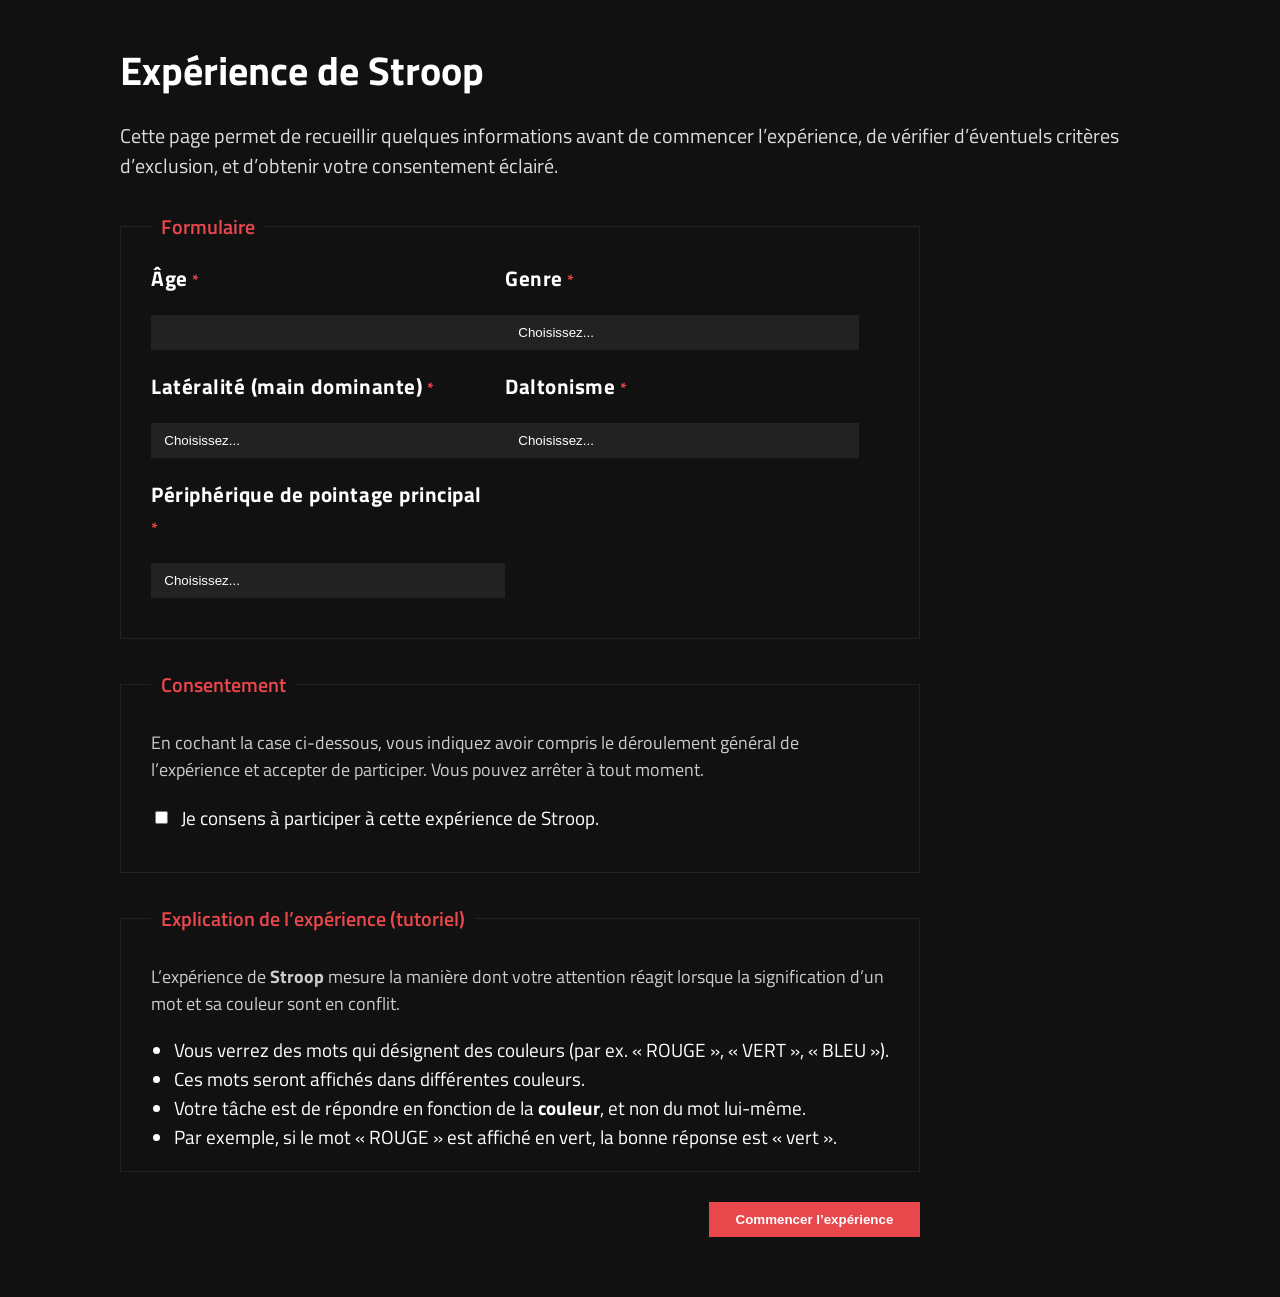
<file: index.html>
<!DOCTYPE html>
<html lang="fr">
<head>
  <meta charset="UTF-8" />
  <title>Expérience de Stroop - Accueil</title>
  <link rel="stylesheet" href="styleAccueil.css" />
  <link href="https://fonts.googleapis.com/css2?family=Titillium+Web:wght@400;600;700&display=swap" rel="stylesheet">
</head>
<body>

  <main class="container">
    <h1>Expérience de Stroop</h1>
    <p class="intro">
      Cette page permet de recueillir quelques informations avant de commencer l’expérience,
      de vérifier d’éventuels critères d’exclusion, et d’obtenir votre consentement éclairé.
    </p>

    <form class="form" id="pretest-form" action="">
      <!-- SECTION 1 : FORMULAIRE -->
      <fieldset class="section">
        <legend>Formulaire</legend>

        <p class="field half required">
          <label class="label" for="age">Âge</label>
          <input
            class="text-input"
            id="age"
            type="number"
            name="age"
            min="18"
            max="99"
            required
          />
        </p>

        <p class="field half required">
          <label class="label" for="gender">Genre</label>
          <select class="select" id="gender" name="gender" required>
            <option value="" selected disabled>Choisissez...</option>
            <option value="masculin">Masculin</option>
            <option value="feminin">Féminin</option>
          </select>
        </p>

        <p class="field half required">
          <label class="label" for="laterality">Latéralité (main dominante)</label>
          <select class="select" id="laterality" name="laterality" required>
            <option value="" selected disabled>Choisissez...</option>
            <option value="droitiere">Droitière / Droitier</option>
            <option value="gauchere">Gauchère / Gaucher</option>
          </select>
        </p>

        <p class="field half required">
          <label class="label" for="colorblind">Daltonisme</label>
          <select class="select" id="colorblind" name="colorblind" required>
            <option value="" selected disabled>Choisissez...</option>
            <option value="non">Non</option>
            <option value="rouge-vert">Oui – rouge/vert</option>
            <option value="autre">Oui – autre type</option>
          </select>
        </p>

        <!-- CHAMP AFFICHÉ UNIQUEMENT SI "autre" EST SÉLECTIONNÉ -->
        <p class="field half" id="colorblind-other-wrapper" style="display:none;">
          <label class="label" for="colorblind-other">Précisez le type de daltonisme</label>
          <input
            class="text-input"
            id="colorblind-other"
            type="text"
            name="colorblind_other"
            placeholder="Ex : tritanopie"
          />
        </p>

        <p class="field half required">
          <label class="label" for="mouse">Périphérique de pointage principal</label>
          <select class="select" id="mouse" name="mouse" required>
            <option value="" selected disabled>Choisissez...</option>
            <option value="souris">Souris</option>
            <option value="pave-tactile">Pavé tactile (laptop)</option>
          </select>
        </p>
      </fieldset>

      <!-- SECTION 3 : CONSENTEMENT -->
      <fieldset class="section">
        <legend>Consentement</legend>
        <p class="note">
          En cochant la case ci-dessous, vous indiquez avoir compris le déroulement général
          de l’expérience et accepter de participer. Vous pouvez arrêter à tout moment.
        </p>
        <p class="field">
          <label class="consent-label">
            <input type="checkbox" id="consent" name="consent" required />
            <span>Je consens à participer à cette expérience de Stroop.</span>
          </label>
        </p>
      </fieldset>

      <!-- SECTION 4 : EXPLICATION / TUTORIEL -->
      <fieldset class="section">
        <legend>Explication de l’expérience (tutoriel)</legend>
        <p class="note">
          L’expérience de <strong>Stroop</strong> mesure la manière dont votre attention réagit
          lorsque la signification d’un mot et sa couleur sont en conflit.
        </p>
        <ul class="tutorial-list">
          <li>Vous verrez des mots qui désignent des couleurs (par ex. « ROUGE », « VERT », « BLEU »).</li>
          <li>Ces mots seront affichés dans différentes couleurs.</li>
          <li>Votre tâche est de répondre en fonction de la <strong>couleur</strong>, et non du mot lui-même.</li>
          <li>Par exemple, si le mot « ROUGE » est affiché en vert, la bonne réponse est « vert ».</li>
        </ul>
      </fieldset>

      <!-- BOUTON -->
      <p class="field">
        <button class="button" type="submit">Commencer l’expérience</button>
      </p>

      <div class="magic-focus"></div>
    </form>
  </main>

  <script src="scriptAccueil.js"></script>
</body>
</html>
</file>
<file: styleAccueil.css>
html {
    -webkit-font-smoothing: antialiased;
  }
  
  body {
    margin: 0;
    padding: 2em;
    background-color: #111111;
    font-family: 'Titillium Web', sans-serif;
    color: #ffffff;
  }
  
  @media screen and (min-width: 40em) {
    body {
      font-size: 1.25em;
    }
  }
  
  .container {
    max-width: 52em;
    margin: 0 auto;
  }
  
  h1 {
    margin: 0 0 0.5em 0;
    font-size: 2em;
  }
  
  .intro {
    margin: 0 0 1.5em 0;
    line-height: 1.5;
    color: #dddddd;
  }
  
  /* FORM LAYOUT */
  .form {
    max-width: 40em;
    margin: 0;
    position: relative;
    display: flex;
    flex-flow: column nowrap;
    gap: 1.5em;
  }
  
  .section {
    border: 1px solid #222222;
    padding: 1em 1.5em;
    margin: 0;
  }
  
  .section legend {
    padding: 0 0.5em;
    font-weight: 600;
    color: #E8474C;
  }
  
  .note {
    margin-top: 0.5em;
    margin-bottom: 1em;
    font-size: 0.9em;
    color: #cccccc;
  }
  
  .field {
    width: 100%;
    margin: 0 0 1em 0;
    position: relative;
  }
  
  /* Deux colonnes en largeur suffisante */
  @media screen and (min-width: 40em) {
    .section {
      display: flex;
      flex-wrap: wrap;
    }
  
    .section .note {
      width: 100%;
    }
  
    .field.half {
      width: calc(50% - 0.75em);
      margin-right: 1.5em;
    }
  
    .field.half:nth-child(odd) {
      margin-right: 1.5em;
    }
  
    .field.half:nth-child(even) {
      margin-right: 0;
    }
  }
  
  /* BASE BLOCK (inputs, labels, boutons) */
  .label,
  .text-input,
  .textarea,
  .button,
  .select {
    padding: 0.75em 1em;
    appearance: none;
    outline: none;
    line-height: normal;
    border-radius: 0;
    border: none;
    background: none;
    display: block;
    box-sizing: border-box;
  }
  
  /* LABEL */
  .label {
    font-weight: bold;
    color: #ffffff;
    padding-top: 0;
    padding-left: 0;
    letter-spacing: 0.025em;
    font-size: 1.05em;
    position: relative;
    margin-bottom: 0.25em;
  }
  
  .field.required .label::after {
    content: " *";
    color: #E8474C;
    font-size: 0.75em;
  }
  
  /* INPUTS + SELECT + TEXTAREA */
  .text-input,
  .textarea,
  .select {
    width: 100%;
    background: #222222;
    color: #ffffff;
  }
  
  .textarea {
    min-height: 4em;
    resize: vertical;
  }
  
  /* BOUTON */
  .button {
    background: #E8474C;
    color: #ffffff;
    font-weight: bold;
    cursor: pointer;
    padding: 0.75em 2em;
    width: auto;
    margin-left: auto;
    border: none;
  }
  
  .button:hover,
  .button:focus {
    filter: brightness(1.1);
  }
  
  /* CONSENTEMENT */
  .consent-label {
    display: inline-flex;
    align-items: center;
    gap: 0.5em;
    cursor: pointer;
    font-size: 0.95em;
  }
  
  .consent-label input[type="checkbox"] {
    width: 1em;
    height: 1em;
  }
  
  /* LISTE TUTORIEL */
  .tutorial-list {
    margin: 0;
    padding-left: 1.2em;
    font-size: 0.95em;
  }
  
  /* MAGIC FOCUS */
  .magic-focus {
    position: absolute;
    z-index: 0;
    width: 0;
    height: 0;
    pointer-events: none;
    background: rgba(255, 255, 255, 0.15);
    transition: top 0.2s, left 0.2s, width 0.2s, height 0.2s;
  }
</file>
